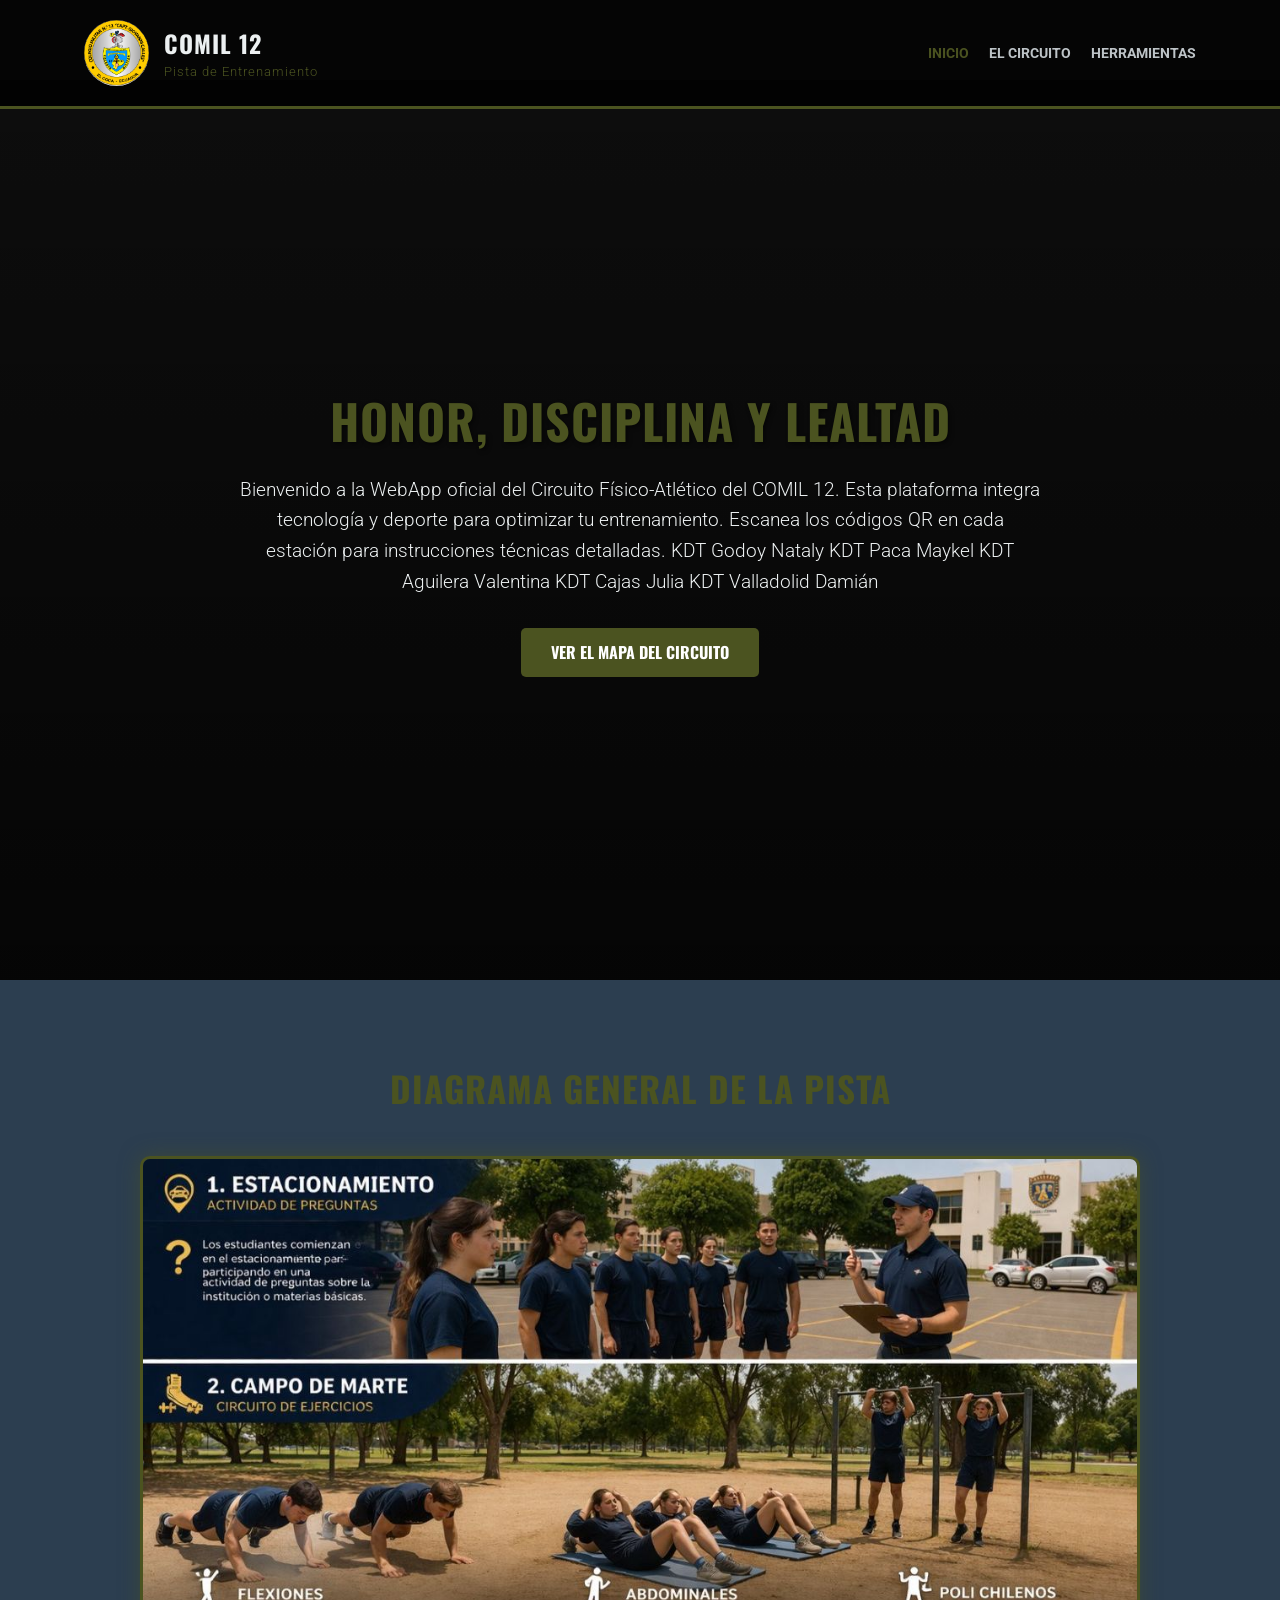
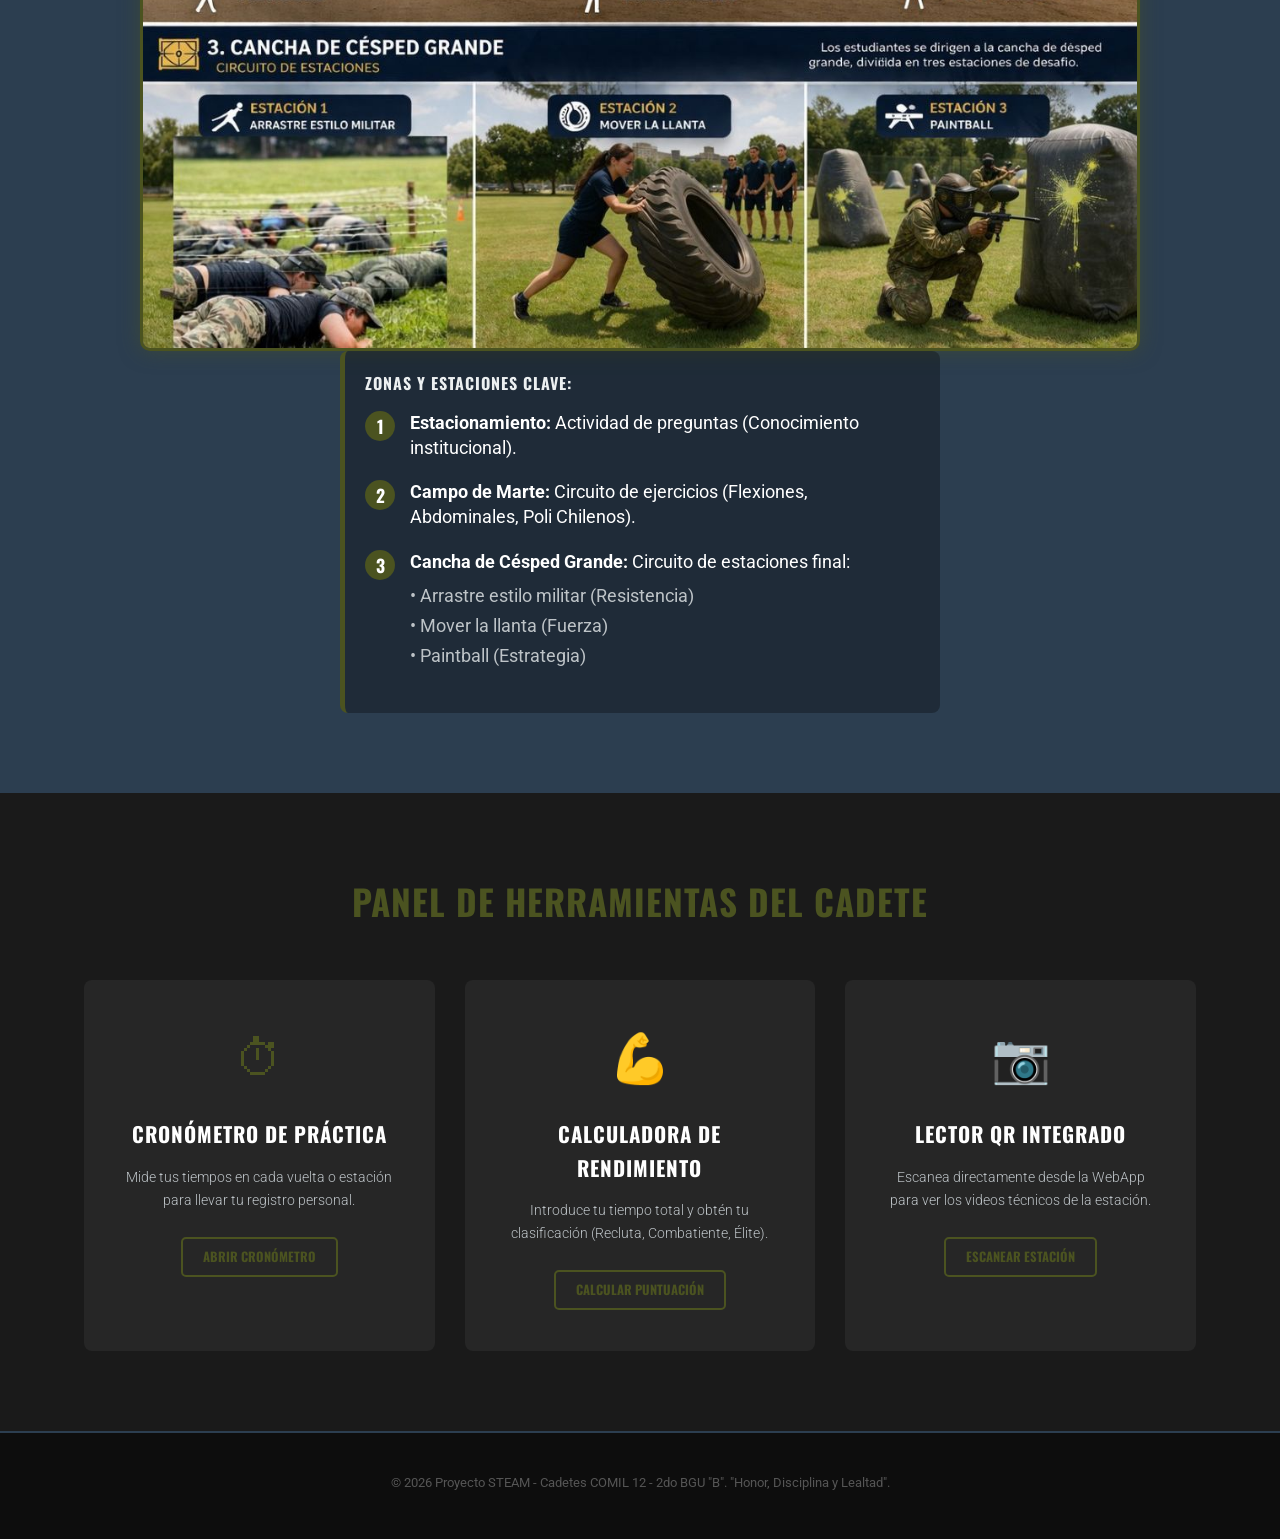
<file: index.html>
<!DOCTYPE html>
<html lang="es">

<head>
    <meta charset="UTF-8">
    <meta name="viewport" content="width=device-width, initial-scale=1.0">
    <title>Circuito Físico COMIL 12 - Proyecto STEAM</title>
    <link rel="stylesheet" href="styles.css">
    <link href="https://fonts.googleapis.com/css2?family=Oswald:wght@500;700&family=Roboto:wght@300;400&display=swap"
        rel="stylesheet">
</head>

<body>

    <header>
        <div class="container">
            <div class="logo-wrapper">

                <img src="img/logopng.png" alt="Escudo COMIL 12" class="logo-img">
                <h1 class="logo">COMIL 12 <span>Pista de Entrenamiento</span></h1>

            </div>

            <nav>
                <ul>
                    <li><a href="#inicio" class="active">Inicio</a></li>
                    <li><a href="#circuito">El Circuito</a></li>
                    <li><a href="#herramientas">Herramientas</a></li>
                </ul>
            </nav>
        </div>
    </header>

    <section id="inicio" class="hero">
        <div class="container hero-content">
            <h2>Honor, Disciplina y lealtad</h2>
            <p>Bienvenido a la WebApp oficial del Circuito Físico-Atlético del COMIL 12. Esta plataforma integra
                tecnología y deporte para optimizar tu entrenamiento. Escanea los códigos QR en cada estación para
                instrucciones técnicas detalladas.
                KDT Godoy Nataly
                KDT Paca Maykel
                KDT Aguilera Valentina
                KDT Cajas Julia
                KDT Valladolid Damián</p>
            <a href="#circuito" class="btn-primary">Ver el Mapa del Circuito</a>
        </div>
    </section>

    <section id="circuito" class="circuito-mapa">
        <div class="container">
            <h3>Diagrama General de la Pista</h3>
            <p class="subtitle"></p>

            <div class="mapa-infografia">
                <img src="img/imgtotal.jpeg" alt="Infografía Táctica del Circuito Físico COMIL 12">
            </div>

            <div class="estaciones-lista">
                <h4>Zonas y Estaciones Clave:</h4>
                <ul class="lista-principal">
                    <li>
                        <span class="numero">1</span>
                        <div class="contenido">
                            <strong>Estacionamiento:</strong> Actividad de preguntas (Conocimiento institucional).
                        </div>
                    </li>
                    <li>
                        <span class="numero">2</span>
                        <div class="contenido">
                            <strong>Campo de Marte:</strong> Circuito de ejercicios (Flexiones, Abdominales, Poli
                            Chilenos).
                        </div>
                    </li>
                    <li>
                        <span class="numero">3</span>
                        <div class="contenido">
                            <strong>Cancha de Césped Grande:</strong> Circuito de estaciones final:
                            <ul class="sub-estaciones">
                                <li>• Arrastre estilo militar (Resistencia)</li>
                                <li>• Mover la llanta (Fuerza)</li>
                                <li>• Paintball (Estrategia)</li>
                            </ul>
                        </div>
                    </li>
                </ul>
            </div>
    </section>

    <section id="herramientas" class="herramientas">
        <div class="container">
            <h3>Panel de Herramientas del Cadete</h3>
            <div class="grid-herramientas">

                <div class="card-herramienta">
                    <div class="icon">&#9201;</div>
                    <h4>Cronómetro de Práctica</h4>
                    <p>Mide tus tiempos en cada vuelta o estación para llevar tu registro personal.</p>
                    <a href="#" class="btn-secondary">Abrir Cronómetro</a>
                </div>

                <div class="card-herramienta">
                    <div class="icon">&#128170;</div>
                    <h4>Calculadora de Rendimiento</h4>
                    <p>Introduce tu tiempo total y obtén tu clasificación (Recluta, Combatiente, Élite).</p>
                    <a href="#" class="btn-secondary">Calcular Puntuación</a>
                </div>

                <div class="card-herramienta">
                    <div class="icon">&#128247;</div>
                    <h4>Lector QR Integrado</h4>
                    <p>Escanea directamente desde la WebApp para ver los videos técnicos de la estación.</p>
                    <a href="#" class="btn-secondary">Escanear Estación</a>
                </div>

            </div>
        </div>
    </section>

    <footer>
        <div class="container">
            <p>&copy; 2026 Proyecto STEAM - Cadetes COMIL 12 - 2do BGU "B". "Honor, Disciplina y Lealtad".</p>
            <p></p>
        </div>
    </footer>

    <script src="main.js"></script>
</body>

</html>
</file>
<file: styles.css>
/* --- VARIABLES DE COLOR (Estética Militar-Deportiva) --- */
:root {
    --color-principal: #1a1a1a;  /* Negro/Gris muy oscuro para fondo */
    --color-secundario: #2c3e50; /* Gris azulado oscuro */
    --color-acento: #5d6d7e;     /* Gris medio */
    --color-militar: #4b5320;     /* Verde Oliva (Army Green) */
    --color-militar-light: #6b7a3a; /* Verde Oliva más claro para hovers */
    --color-texto-claro: #ecf0f1; /* Blanco hueso para texto */
    --color-texto-oscuro: #bdc3c7; /* Gris claro para subtítulos */
    --fuente-titulos: 'Oswald', sans-serif;
    --fuente-cuerpo: 'Roboto', sans-serif;
}

/* --- RESET BÁSICO --- */
* {
    margin: 0;
    padding: 0;
    box-sizing: border-box;
}

body {
    font-family: var(--fuente-cuerpo);
    background-color: var(--color-principal);
    color: var(--color-texto-claro);
    line-height: 1.6;
}

.container {
    width: 90%;
    max-width: 1200px;
    margin: 0 auto;
    padding: 0 20px;
}

h1, h2, h3, h4 {
    font-family: var(--fuente-titulos);
    text-transform: uppercase;
    letter-spacing: 1px;
    margin-bottom: 15px;
}

/* --- ESTILOS DEL HEADER Y NAVEGACIÓN --- */
header {
    background-color: rgba(0, 0, 0, 0.8);
    padding: 20px 0;
    position: fixed;
    width: 100%;
    top: 0;
    z-index: 1000;
    border-bottom: 3px solid var(--color-militar);
}

header .container {
    display: flex;
    justify-content: space-between;
    align-items: center;
}

.logo {
    font-size: 1.5rem;
    color: var(--color-texto-claro);
    margin: 0;
}

.logo span {
    display: block;
    font-size: 0.8rem;
    color: var(--color-militar);
    font-family: var(--fuente-cuerpo);
    text-transform: none;
    font-weight: 300;
}

nav ul {
    list-style: none;
    display: flex;
    gap: 20px;
}

nav a {
    text-decoration: none;
    color: var(--color-texto-oscuro);
    font-weight: bold;
    font-size: 0.9rem;
    text-transform: uppercase;
    transition: color 0.3s ease;
}

nav a:hover, nav a.active {
    color: var(--color-militar);
}

/* --- ESTILOS DE LA SECCIÓN HERO --- */
.hero {
    height: 100vh;
    background: linear-gradient(rgba(0,0,0,0.5), rgba(0,0,0,0.8)), 
                url('https://via.placeholder.com/1920x1080.png?text=Fondo+Militar+Deportivo') no-repeat center center/cover;
    display: flex;
    justify-content: center;
    align-items: center;
    text-align: center;
    margin-top: 80px; /* Para no quedar debajo del header fijo */
}

.hero-content h2 {
    font-size: 3rem;
    color: var(--color-militar);
    text-shadow: 2px 2px 4px rgba(0,0,0,0.5);
}

.hero-content p {
    font-size: 1.2rem;
    color: var(--color-texto-claro);
    max-width: 800px;
    margin: 0 auto 30px auto;
    font-weight: 300;
}

/* --- BOTONES --- */
.btn-primary, .btn-secondary {
    display: inline-block;
    padding: 12px 30px;
    text-decoration: none;
    font-family: var(--fuente-titulos);
    text-transform: uppercase;
    font-weight: bold;
    border-radius: 5px;
    transition: background-color 0.3s ease, transform 0.2s ease;
    cursor: pointer;
}

.btn-primary {
    background-color: var(--color-militar);
    color: white;
}

.btn-primary:hover {
    background-color: var(--color-militar-light);
    transform: translateY(-3px);
}

.btn-secondary {
    background-color: transparent;
    border: 2px solid var(--color-militar);
    color: var(--color-militar);
    font-size: 0.8rem;
    padding: 8px 20px;
}

.btn-secondary:hover {
    background-color: var(--color-militar);
    color: white;
}

/* --- ESTILOS DE SECCIONES GENERALES --- */
section {
    padding: 80px 0;
}

section h3 {
    text-align: center;
    font-size: 2.2rem;
    color: var(--color-militar);
    margin-bottom: 10px;
}

.subtitle {
    text-align: center;
    color: var(--color-texto-oscuro);
    font-style: italic;
    margin-bottom: 40px;
}

/* --- ESTILOS MAPA DEL CIRCUITO --- */
.circuito-mapa {
    background-color: var(--color-secundario);
}

.mapa-placeholder {
    width: 100%;
    max-width: 800px;
    margin: 0 auto 40px auto;
    border: 5px solid rgba(255,255,255,0.1);
    box-shadow: 0 10px 20px rgba(0,0,0,0.3);
}

.mapa-placeholder img {
    width: 100%;
    height: auto;
    display: block;
}

.estaciones-lista {
    max-width: 600px;
    margin: 0 auto;
    background-color: rgba(0,0,0,0.3);
    padding: 30px;
    border-radius: 8px;
    border-left: 5px solid var(--color-militar);
}

.estaciones-lista ul {
    list-style: none;
}

.estaciones-lista li {
    margin-bottom: 15px;
    font-size: 1.1rem;
    display: flex;
    align-items: center;
}

.estaciones-lista li span {
    background-color: var(--color-militar);
    color: white;
    width: 30px;
    height: 30px;
    border-radius: 50%;
    display: flex;
    justify-content: center;
    align-items: center;
    font-weight: bold;
    margin-right: 15px;
    font-family: var(--fuente-titulos);
}

/* --- ESTILOS HERRAMIENTAS (GRID) --- */
.grid-herramientas {
    display: grid;
    grid-template-columns: repeat(auto-fit, minmax(300px, 1fr));
    gap: 30px;
    margin-top: 50px;
}

.card-herramienta {
    background-color: rgba(255,255,255,0.05);
    padding: 40px;
    border-radius: 8px;
    text-align: center;
    transition: transform 0.3s ease, background-color 0.3s ease;
    border: 1px solid transparent;
}

.card-herramienta:hover {
    transform: translateY(-10px);
    background-color: rgba(255,255,255,0.1);
    border-color: var(--color-militar);
}

.card-herramienta .icon {
    font-size: 3rem;
    margin-bottom: 20px;
    color: var(--color-militar);
}

.card-herramienta h4 {
    color: white;
    font-size: 1.3rem;
}

.card-herramienta p {
    color: var(--color-texto-oscuro);
    margin-bottom: 25px;
    font-size: 0.9rem;
    font-weight: 300;
}

/* --- ESTILOS FOOTER --- */
footer {
    background-color: #0d0d0d;
    padding: 40px 0;
    text-align: center;
    border-top: 2px solid var(--color-secundario);
}

footer p {
    color: #555;
    font-size: 0.8rem;
    margin-bottom: 5px;
}


/* --- NUEVO ESTILO PARA LA INFOGRAFÍA --- */
.mapa-infografia {
    width: 100%;
    max-width: 1000px; /* Un poco más ancho para que se luzca */
    margin: 0 auto;
    border: 3px solid var(--color-militar); /* Borde verde militar */
    box-shadow: 0 0 20px rgba(75, 83, 32, 0.5); /* Resplandor verde suave */
    border-radius: 10px;
    overflow: hidden; /* Para que el borde redondeado funcione con la imagen */
}

.mapa-infografia img {
    width: 100%;
    height: auto;
    display: block;
}




/* --- Estilos para el Logo y Header --- */

/* Asegura que el contenedor principal del header distribuya bien los espacios */
header .container {
    display: flex;
    justify-content: space-between;
    align-items: center;
    flex-wrap: wrap; /* Ayuda si la pantalla es muy pequeña */
}

/* Alinea horizontalmente el logo y el texto */
.logo-wrapper {
    display: flex;
    align-items: center;
    gap: 15px; /* Espacio de separación entre el escudo y el texto COMIL 12 */
}

/* Hace que el logo sea responsivo y tenga un tamaño adecuado */
.logo-img {
    width: 65px; /* Tamaño base para computadoras */
    height: auto; /* Mantiene las proporciones de la imagen intactas */
}


.logo-img {
    width: 65px; 
    height: auto;
    border-radius: 50%; /* Esta es la magia que corta el fondo blanco */
    /* opcional: si ves un bordecito raro, puedes agregar un margen interno o fondo */
    background-color: transparent; 
}



.sub-estaciones {
    list-style: none;
    padding-left: 40px;
    margin-top: 5px;
    font-size: 0.9em;
    color: #ccc; /* O un color que contraste con tu fondo */
}

.cadetes-creditos {
    font-size: 0.85em;
    margin-top: 15px;
    border-top: 1px solid rgba(255,255,255,0.2);
    padding-top: 10px;
}




/* Contenedor principal */
.estaciones-lista {
    padding: 20px;
    text-align: left; /* Asegura que el título y todo esté a la izquierda */
}

.lista-principal {
    list-style: none; /* Quitamos los puntos por defecto de HTML */
    padding: 0;
}

.lista-principal > li {
    display: flex; /* Alinea el número y el contenido en una fila */
    align-items: flex-start; /* Alinea arriba si el texto es muy largo */
    margin-bottom: 20px;
}

.numero {
    background-color: #7a821e; /* El color verde/amarillo militar de tu logo */
    color: white;
    width: 30px;
    height: 30px;
    border-radius: 50%;
    display: flex;
    justify-content: center;
    align-items: center;
    font-weight: bold;
    margin-right: 15px;
    flex-shrink: 0; /* Evita que el círculo se aplaste */
}

.contenido {
    color: white;
    line-height: 1.4;
}

.sub-estaciones {
    list-style: none;
    padding-left: 0;
    margin-top: 10px;
    color: #bdc3c7; /* Un gris claro para las sub-estaciones */
    font-size: 0.95em;
}

.sub-estaciones li {
    margin-bottom: 5px;
}

/* --- Ajustes Responsivos (Pantallas de Celulares) --- */
@media (max-width: 768px) {
    .logo-wrapper {
        gap: 10px; /* Reduce un poco el espacio en móviles */
    }

    .logo-img {
        width: 45px; /* Hace el escudo un poco más pequeño para que no ocupe toda la pantalla */
    }
}

/* --- RESPONSIVE (Móviles) --- */
@media (max-width: 768px) {
    header .container {
        flex-direction: column;
    }
    nav ul {
        margin-top: 15px;
        gap: 10px;
    }
    .hero-content h2 {
        font-size: 2.2rem;
    }
}
</file>
